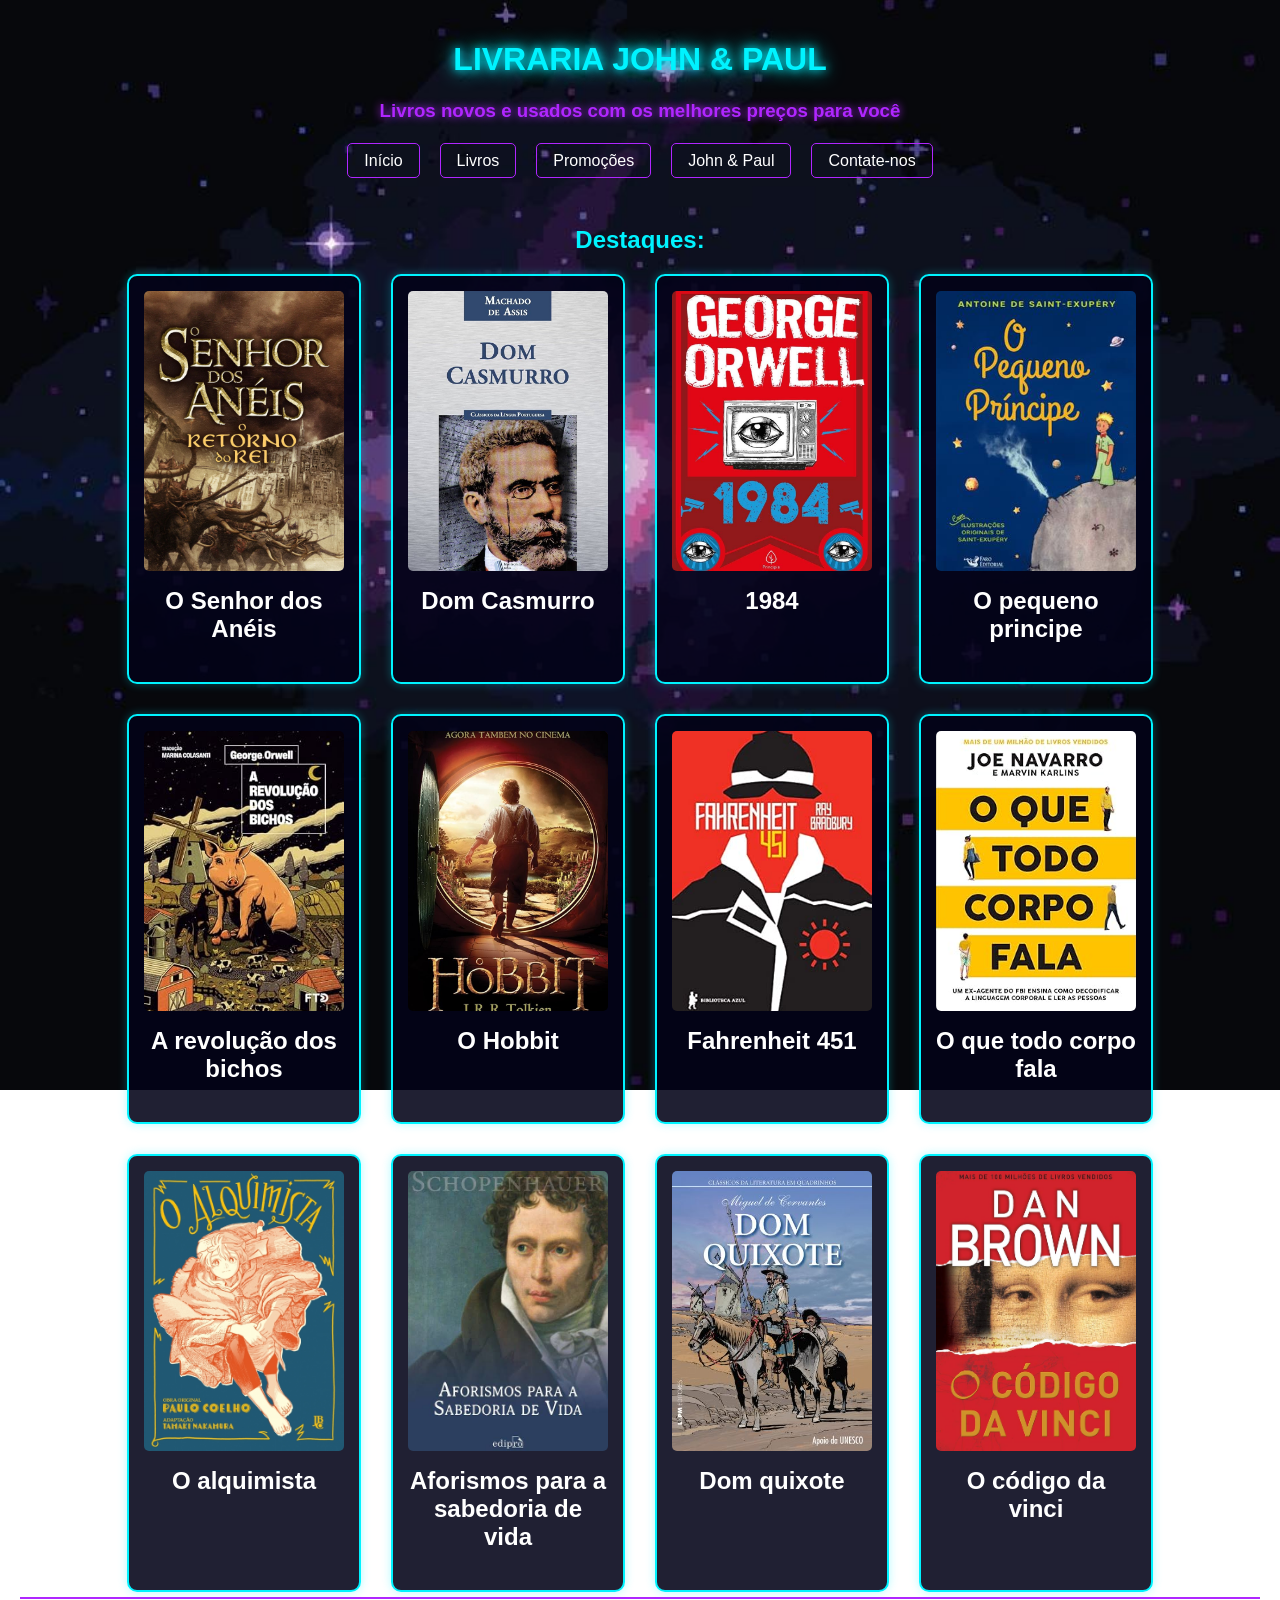
<file: src/index.html>
<!DOCTYPE html>
<html lang="pt-BR">
<head>
    <meta charset="UTF-8">
    <meta name="viewport" content="width=device-width, initial-scale=1.0">
    <title>Projeto Livraria - Início</title>
    <link rel="stylesheet" href="style.css">
</head>
<body>

    <!-- Cabeçalho -->
    <header>
        <h1>Livraria John & Paul</h1>
        <h3>Livros novos e usados com os melhores preços para você</h3>
    </header>

    <!-- Menu Superior -->
    <nav>
        <ul class="menu">
            <li><a href="index.html">Início</a></li>
            <li><a href="produtos.html">Livros</a></li>
            <li><a href="#">Promoções</a></li>
            <li><a href="sobre.html">John & Paul</a></li>
            <li><a href="contato.html">Contate-nos</a></li>
        </ul>
    </nav>

    <!-- Destaques -->
    <section>
        <h2>Destaques:
        
        <div class="livros-container">
            <div class="livro-card">
                <img src="img/capa1.webp" alt="O Senhor dos Anéis">
                <p>O Senhor dos Anéis</p>
            </div>

            <div class="livro-card">
                <img src="img/capa2.jpg" alt="Dom Casmurro">
                <p>Dom Casmurro</p>
            </div>

            <div class="livro-card">
                <img src="img/capa3.jpg" alt="1984">
                <p>1984</p>
            </div>

             <div class="livro-card">
                <img src="img/capa4.jpg" alt="O pequeno principe">
                <p>O pequeno principe</p>
            </div>

             <div class="livro-card">
                <img src="img/capa5.jpg" alt=" A revolução dos bichos">
                <p> A revolução dos bichos</p>
            </div>

             <div class="livro-card">
                <img src="img/capa6.jpg" alt="O Hobbit">
                <p> O Hobbit</p>
            </div>

             <div class="livro-card">
                <img src="img/capa7.jpg" alt="Fahrenheit 451">
                <p> Fahrenheit 451</p>
            </div>

             <div class="livro-card">
                <img src="img/capa8.jpg" alt="O que todo corpo fala">
                <p>O que todo corpo fala</p>
            </div>

             <div class="livro-card">
                <img src="img/capa9.jpg" alt=""O alquimista>
                <p>O alquimista</p>
            </div>

             <div class="livro-card">
                <img src="img/capa10.jpg" alt="Aforismos para a sabedoria de vida">
                <p>Aforismos para a sabedoria de vida</p>
            </div>

             <div class="livro-card">
                <img src="img/capa11.jpg" alt="Dom quixote">
                <p>Dom quixote</p>
            </div>

             <div class="livro-card">
                <img src="img/capa12.jpg" alt="O código da vinci">
                <p>O código da vinci</p>
            </div>

        </div>
    </section>

</body>
</html>
</file>
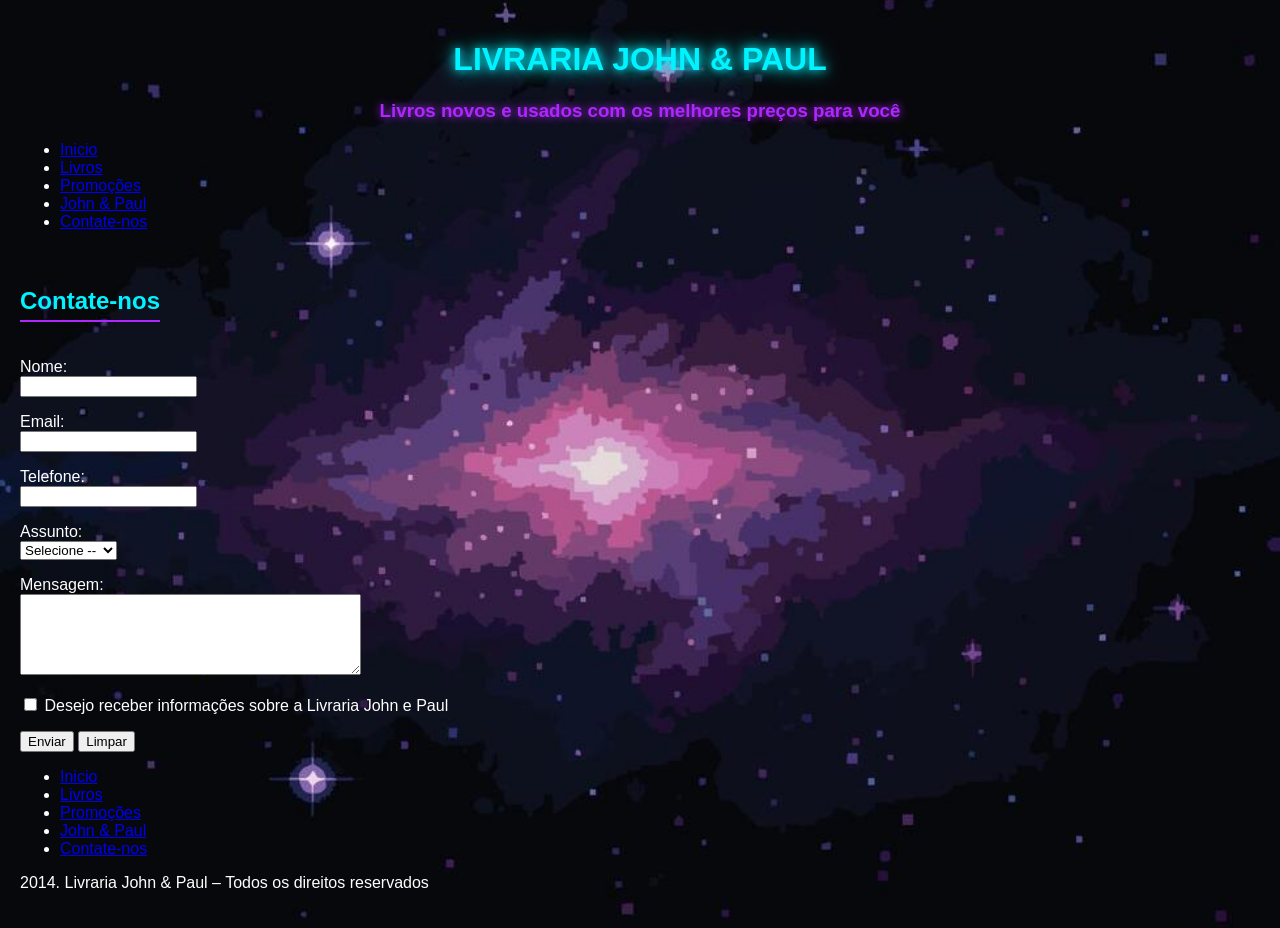
<file: src/contato.html>
<!DOCTYPE html>
<html lang="pt-BR">

<head>
    <meta charset="UTF-8">
    <meta name="viewport" content="width=device-width, initial-scale=1.0">
    <title>Projeto Livraria - Contato</title>
    <link rel="stylesheet" href="style.css">
</head>

<body>

    <!-- Cabeçalho -->
    <h1 style="color:#00f3ff; text-align: center;">Livraria John & Paul</h1>
    <h3 style="text-align: center;">Livros novos e usados com os melhores preços para você</h3>

    <!-- Menu Superior -->
    <ul>
        <li><a href="index.html">Inicio</a></li>
        <li><a href="produtos.html">Livros</a></li>
        <li><a href="#">Promoções</a></li>
        <li><a href="sobre.html">John & Paul</a></li>
        <li><a href="contato.html">Contate-nos</a></li>
    </ul>

    <!-- Formulário de Contato -->
    <h2>Contate-nos</h2>

    <form action="#" method="post">
        <p>
            <label for="nome">Nome:</label><br>
            <input type="text" id="nome" name="nome">
        </p>

        <p>
            <label for="email">Email:</label><br>
            <input type="email" id="email" name="email">
        </p>

        <p>
            <label for="telefone">Telefone:</label><br>
            <input type="tel" id="telefone" name="telefone">
        </p>

        <p>
            <label for="assunto">Assunto:</label><br>
            <select id="assunto" name="assunto">
                <option value="">Selecione --</option>
                <option value="trocas">Trocas</option>
                <option value="atendimento">Atendimento</option>
                <option value="comercial">Comercial</option>
                <option value="outros">Outros</option>
            </select>
        </p>

        <p>
            <label for="mensagem">Mensagem:</label><br>
            <textarea id="mensagem" name="mensagem" rows="5" cols="40"></textarea>
        </p>

        <p>
            <input type="checkbox" id="newsletter" name="newsletter">
            <label for="newsletter">Desejo receber informações sobre a Livraria John e Paul</label>
        </p>

        <p>
            <button type="submit">Enviar</button>
            <button type="reset">Limpar</button>
        </p>
    </form>

    <!-- Menu do Rodapé -->
    <ul>
        <li><a href="index.html">Inicio</a></li>
        <li><a href="produtos.html">Livros</a></li>
        <li><a href="#">Promoções</a></li>
        <li><a href="sobre.html">John & Paul</a></li>
        <li><a href="contato.html">Contate-nos</a></li>
    </ul>

    <!-- Rodapé -->
    <p>2014. Livraria John & Paul – Todos os direitos reservados</p>

</body>

</html>
</file>
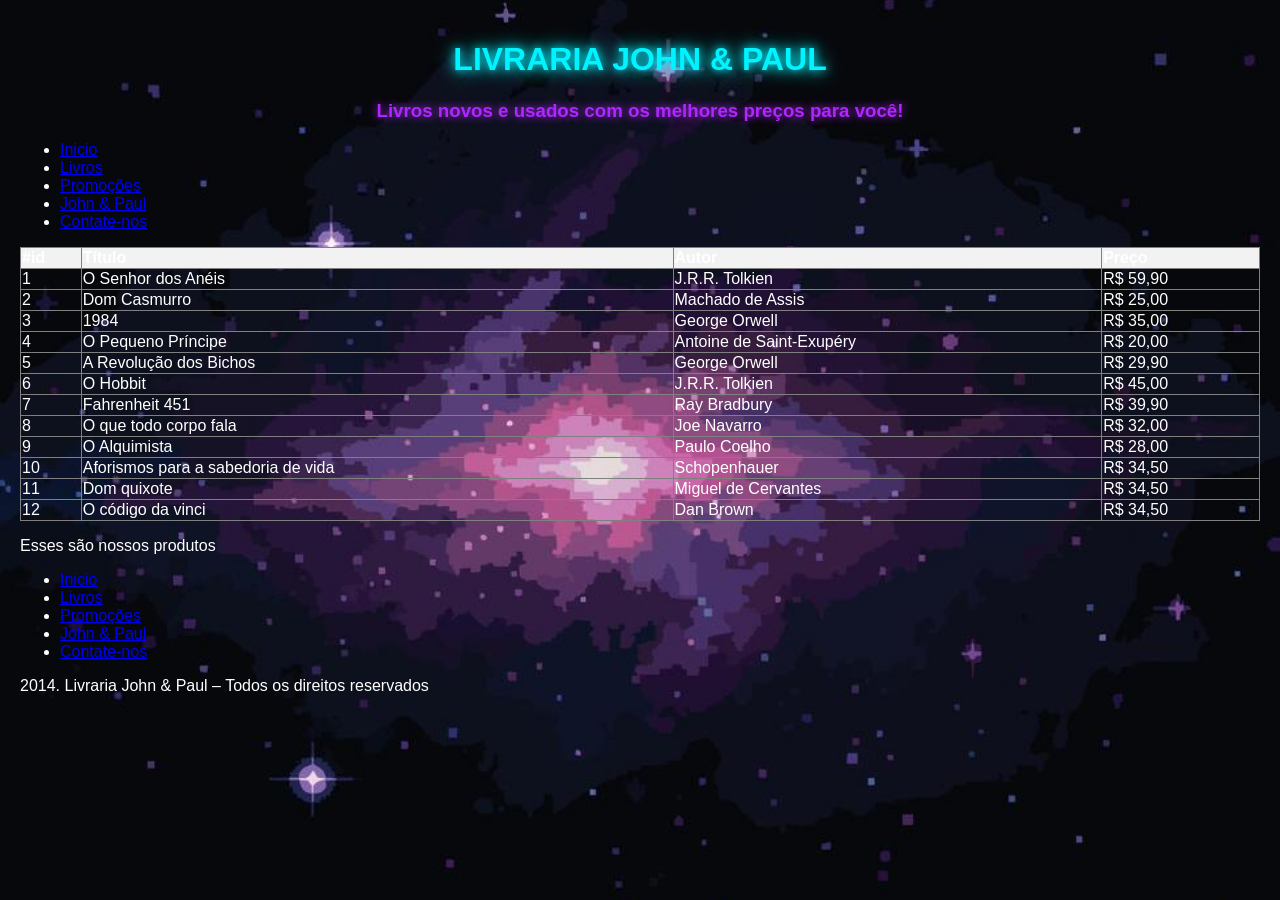
<file: src/produtos.html>
<!DOCTYPE html>
<html lang="pt-BR">
<head>
    <meta charset="UTF-8">
    <meta name="viewport" content="width=device-width, initial-scale=1.0">
    <title>Projeto Livraria - Produtos</title>
    <link rel="stylesheet" href="style.css"
    
</head>
<body>

    <!-- Cabeçalho -->
    <h1 style="color: #00f3ff; text-align: center;">Livraria John & Paul</h1>
    <h3 style="text-align: center;">Livros novos e usados com os melhores preços para você!</h3>

    <!-- Menu Superior -->
    <ul>
        <li><a href="index.html">Inicio</a></li>
        <li><a href="produtos.html">Livros</a></li>
        <li><a href="#">Promoções</a></li>
        <li><a href="sobre.html">John & Paul</a></li>
        <li><a href="contato.html">Contate-nos</a></li>
    </ul>

    <!-- Tabela de Produtos -->
    <table border="1" style="width: 100%; text-align: left; border-collapse: collapse;">
        <thead>
            <tr style="background-color: #f2f2f2;">
                <th>#id</th>
                <th>Título</th>
                <th>Autor</th>
                <th>Preço</th>
            </tr>
        </thead>
        <tbody>
            <tr>
                <td>1</td>
                <td>O Senhor dos Anéis</td>
                <td>J.R.R. Tolkien</td>
                <td>R$ 59,90</td>
            </tr>
            <tr>
                <td>2</td>
                <td>Dom Casmurro</td>
                <td>Machado de Assis</td>
                <td>R$ 25,00</td>
            </tr>
            <tr>
                <td>3</td>
                <td>1984</td>
                <td>George Orwell</td>
                <td>R$ 35,00</td>
            </tr>
            <tr>
                <td>4</td>
                <td>O Pequeno Príncipe</td>
                <td>Antoine de Saint-Exupéry</td>
                <td>R$ 20,00</td>
            </tr>
            <tr>
                <td>5</td>
                <td>A Revolução dos Bichos</td>
                <td>George Orwell</td>
                <td>R$ 29,90</td>
            </tr>
            <tr>
                <td>6</td>
                <td>O Hobbit</td>
                <td>J.R.R. Tolkien</td>
                <td>R$ 45,00</td>
            </tr>
            <tr>
                <td>7</td>
                <td>Fahrenheit 451</td>
                <td>Ray Bradbury</td>
                <td>R$ 39,90</td>
            </tr>
            <tr>
                <td>8</td>
                <td>O que todo corpo fala</td>
                <td>Joe Navarro</td>
                <td>R$ 32,00</td>
            </tr>
            <tr>
                <td>9</td>
                <td>O Alquimista</td>
                <td>Paulo Coelho</td>
                <td>R$ 28,00</td>
            </tr>
            <tr>
                <td>10</td>
                <td>Aforismos para a sabedoria de vida</td>
                <td>Schopenhauer</td>
                <td>R$ 34,50</td>
            </tr>
            <tr>
                <td>11</td>
                <td>Dom quixote</td>
                <td>Miguel de Cervantes</td>
                <td>R$ 34,50</td>
            </tr>
            <tr>
                <td>12</td>
                <td>O código da vinci</td>
                <td>Dan Brown</td>
                <td>R$ 34,50</td>
            </tr>  

        </tbody>
    </table>

    <p>Esses são nossos produtos</p>

    <!-- Menu do Rodapé -->
    <ul>
        <li><a href="index.html">Inicio</a></li>
        <li><a href="produtos.html">Livros</a></li>
        <li><a href="#">Promoções</a></li>
        <li><a href="sobre.html">John & Paul</a></li>
        <li><a href="contato.html">Contate-nos</a></li>
    </ul>

    <!-- Rodapé -->
    <p>2014. Livraria John & Paul – Todos os direitos reservados</p>

</body>
</html>
</file>
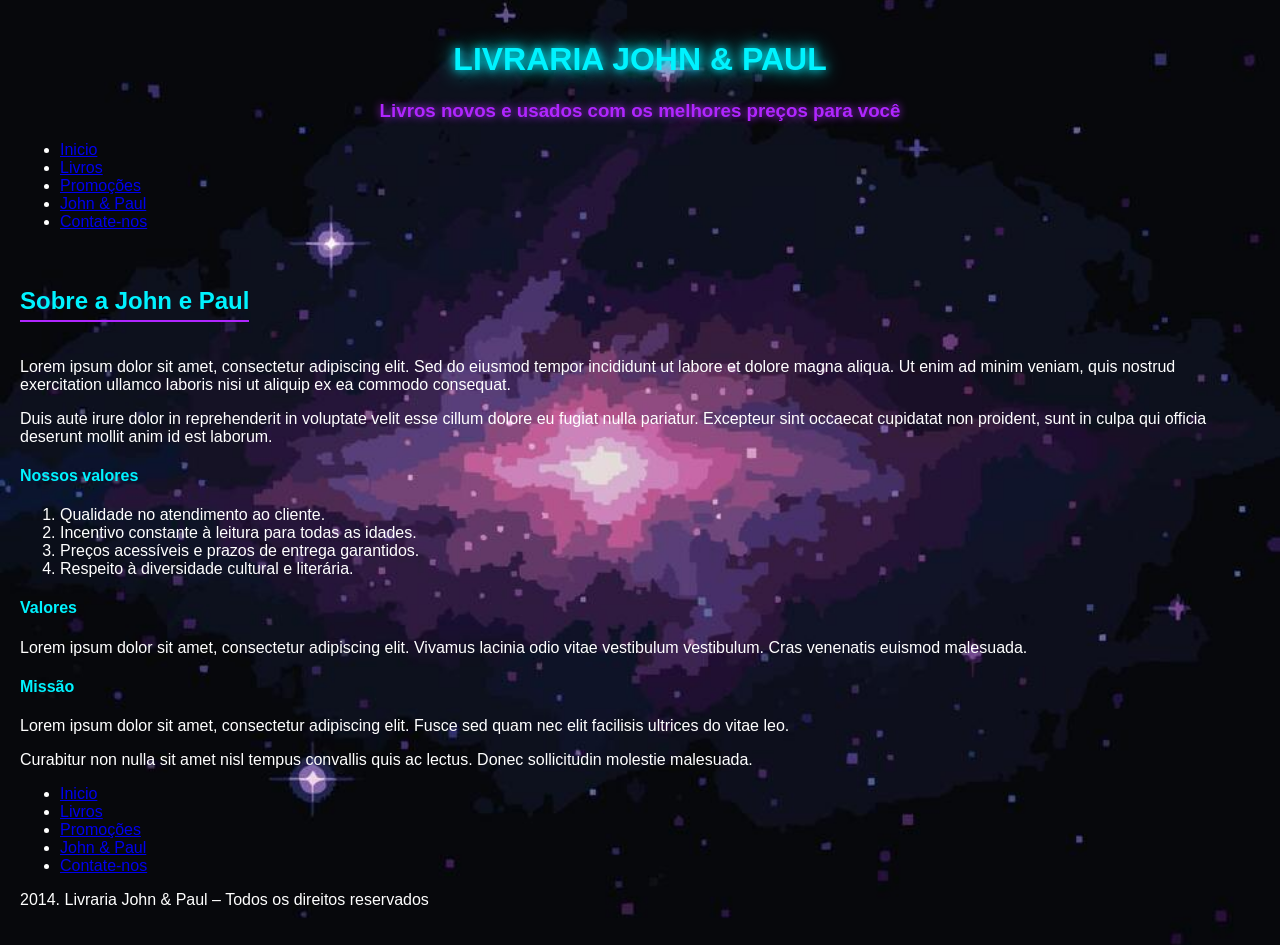
<file: src/sobre.html>
<!DOCTYPE html>
<html lang="pt-BR">

<head>
    <meta charset="UTF-8">
    <meta name="viewport" content="width=device-width, initial-scale=1.0">
    <title>Projeto Livraria - Sobre</title>
    <link rel="stylesheet" href="style.css">
</head>

<body>

    <!-- Cabeçalho -->
    <h1 style="color: #00f3ff; text-align: center;">Livraria John & Paul</h1>
    <h3 style="text-align: center;">Livros novos e usados com os melhores preços para você</h3>

    <!-- Menu Superior -->
    <ul>
        <li><a href="index.html">Inicio</a></li>
        <li><a href="produtos.html">Livros</a></li>
        <li><a href="#">Promoções</a></li>
        <li><a href="sobre.html">John & Paul</a></li>
        <li><a href="contato.html">Contate-nos</a></li>
    </ul>

    <!-- Conteúdo Principal -->
    <h2>Sobre a John e Paul</h2>
    <p>Lorem ipsum dolor sit amet, consectetur adipiscing elit. Sed do eiusmod tempor incididunt ut labore et dolore
        magna aliqua. Ut enim ad minim veniam, quis nostrud exercitation ullamco laboris nisi ut aliquip ex ea commodo
        consequat.</p>
    <p>Duis aute irure dolor in reprehenderit in voluptate velit esse cillum dolore eu fugiat nulla pariatur. Excepteur
        sint occaecat cupidatat non proident, sunt in culpa qui officia deserunt mollit anim id est laborum.</p>

    <h4 style="color:#00f3ff;">Nossos valores</h4>
    <ol>
        <li>Qualidade no atendimento ao cliente.</li>
        <li>Incentivo constante à leitura para todas as idades.</li>
        <li>Preços acessíveis e prazos de entrega garantidos.</li>
        <li>Respeito à diversidade cultural e literária.</li>
    </ol>

    <h4 style="color:#00f3ff;">Valores</h4>
    <p>Lorem ipsum dolor sit amet, consectetur adipiscing elit. Vivamus lacinia odio vitae vestibulum vestibulum. Cras
        venenatis euismod malesuada.</p>

    <h4 style="color: #00f3ff;">Missão</h4>
    <p>Lorem ipsum dolor sit amet, consectetur adipiscing elit. Fusce sed quam nec elit facilisis ultrices do vitae leo.
    </p>
    <p>Curabitur non nulla sit amet nisl tempus convallis quis ac lectus. Donec sollicitudin molestie malesuada.</p>

    <!-- Menu do Rodapé -->
    <ul>
        <li><a href="index.html">Inicio</a></li>
        <li><a href="produtos.html">Livros</a></li>
        <li><a href="#">Promoções</a></li>
        <li><a href="sobre.html">John & Paul</a></li>
        <li><a href="contato.html">Contate-nos</a></li>
    </ul>

    <!-- Rodapé -->
    <p>2014. Livraria John & Paul – Todos os direitos reservados</p>

</body>

</html>
</file>
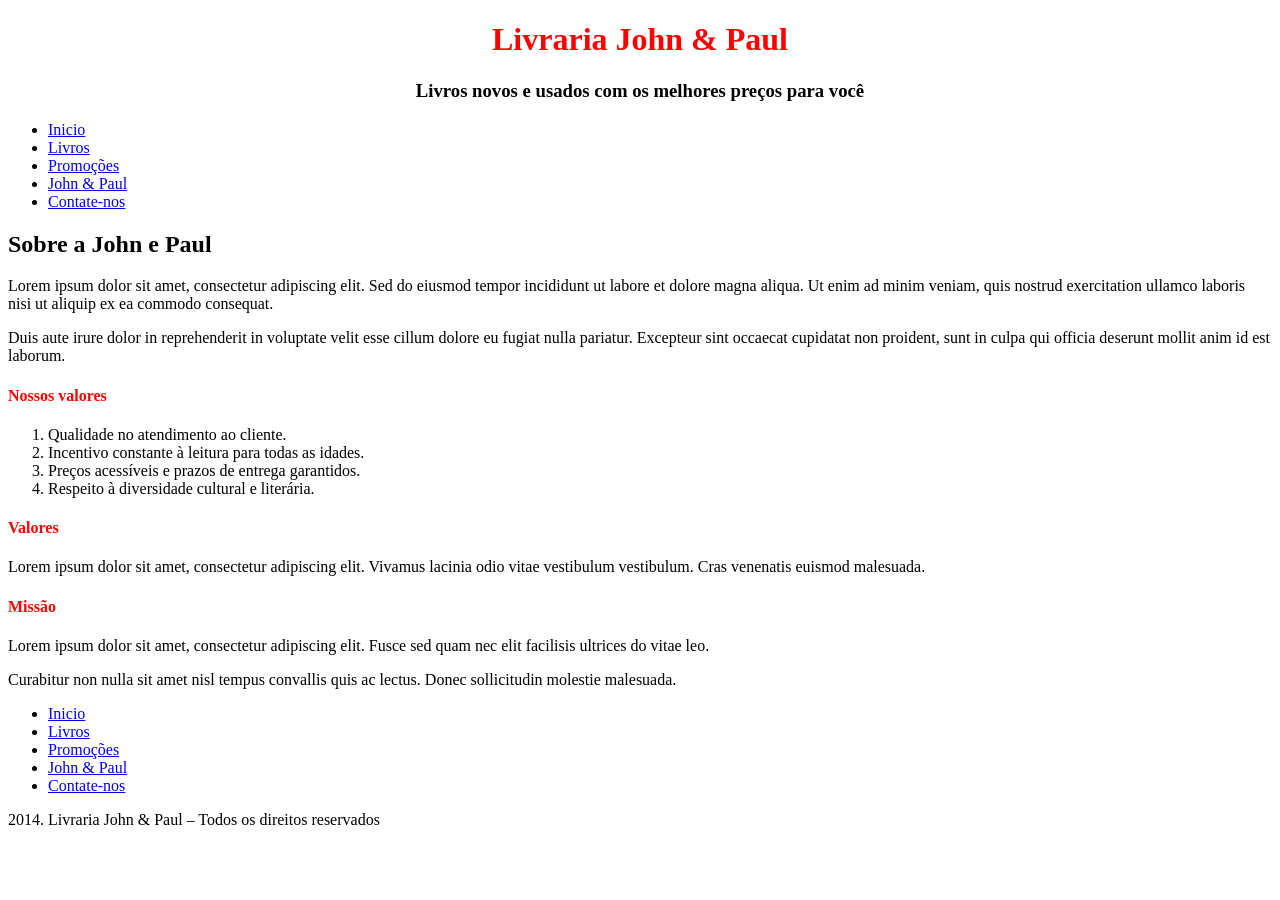
<file: src/img/sobre.html>
<!DOCTYPE html>
<html lang="pt-BR">
<head>
    <meta charset="UTF-8">
    <meta name="viewport" content="width=device-width, initial-scale=1.0">
    <title>Projeto Livraria - Sobre</title>
</head>
<body>

    <!-- Cabeçalho -->
    <h1 style="color: red; text-align: center;">Livraria John & Paul</h1>
    <h3 style="text-align: center;">Livros novos e usados com os melhores preços para você</h3>

    <!-- Menu Superior -->
    <ul>
        <li><a href="index.html">Inicio</a></li>
        <li><a href="produtos.html">Livros</a></li>
        <li><a href="#">Promoções</a></li>
        <li><a href="sobre.html">John & Paul</a></li>
        <li><a href="contato.html">Contate-nos</a></li>
    </ul>

    <!-- Conteúdo Principal -->
    <h2>Sobre a John e Paul</h2>
    <p>Lorem ipsum dolor sit amet, consectetur adipiscing elit. Sed do eiusmod tempor incididunt ut labore et dolore magna aliqua. Ut enim ad minim veniam, quis nostrud exercitation ullamco laboris nisi ut aliquip ex ea commodo consequat.</p>
    <p>Duis aute irure dolor in reprehenderit in voluptate velit esse cillum dolore eu fugiat nulla pariatur. Excepteur sint occaecat cupidatat non proident, sunt in culpa qui officia deserunt mollit anim id est laborum.</p>

    <h4 style="color: red;">Nossos valores</h4>
    <ol>
        <li>Qualidade no atendimento ao cliente.</li>
        <li>Incentivo constante à leitura para todas as idades.</li>
        <li>Preços acessíveis e prazos de entrega garantidos.</li>
        <li>Respeito à diversidade cultural e literária.</li>
    </ol>

    <h4 style="color: red;">Valores</h4>
    <p>Lorem ipsum dolor sit amet, consectetur adipiscing elit. Vivamus lacinia odio vitae vestibulum vestibulum. Cras venenatis euismod malesuada.</p>

    <h4 style="color: red;">Missão</h4>
    <p>Lorem ipsum dolor sit amet, consectetur adipiscing elit. Fusce sed quam nec elit facilisis ultrices do vitae leo.</p>
    <p>Curabitur non nulla sit amet nisl tempus convallis quis ac lectus. Donec sollicitudin molestie malesuada.</p>

    <!-- Menu do Rodapé -->
    <ul>
        <li><a href="index.html">Inicio</a></li>
        <li><a href="produtos.html">Livros</a></li>
        <li><a href="#">Promoções</a></li>
        <li><a href="sobre.html">John & Paul</a></li>
        <li><a href="contato.html">Contate-nos</a></li>
    </ul>

    <!-- Rodapé -->
    <p>2014. Livraria John & Paul – Todos os direitos reservados</p>

</body>
</html>
</file>
<file: src/style.css>
body {
    /*Define a imagem de fundo*/
    background-image: url('img/galaxia.jpg');

    /*Impede que a imagem fique se repetindo*/
    background-repeat: no-repeat;

    /*Faz a imagem cobrir toda a tela, sem distorcer */
    background-size: cover;

    /*Centraliza a imagem na tela */
    background-position: center;

    /*Mantém a imagem fixa ao rolar a página*/
    background-attachment: fixed;

    color: #ffffff;
    font-family: 'Segoe UI', Tahoma, Geneva, Verdana, sans-serif;
    margin: 0;
    padding: 20px;
}

/* Cabeçalho  */
h1 {
    color: #00f3ff;
    text-align: center;
    text-transform: uppercase;
    text-shadow: 0 0 10px #00f3ff, 0 0 20px #00f3ff;
}

h3 {
    text-align: center;
    color: #b026ff;
    text-shadow: 0 0 8px #b026ff;
}

h2 {
    color: #00f3ff;
    margin-top: 40px;
    border-bottom: 2px solid #b026ff;
    padding-bottom: 5px;
    display: inline-block;
    text-align: center;
}

/* Menu Navegação */
.menu {
    list-style: none;
    padding: 0;
    display: flex;
    justify-content: center;
    gap: 20px;
    margin-top: 30px;
}

.menu a {
    color: #ffffff;
    text-decoration: none;
    padding: 8px 16px;
    border: 1px solid #b026ff;
    border-radius: 5px;
    transition: 0.3s;
}

.menu a:hover {
    background-color: #b026ff;
    color: #fff;
    box-shadow: 0 0 15px #b026ff;
}

/* --- ORGANIZAÇÃO DOS LIVROS */
.livros-container {
    display: flex;             /* Coloca os itens lado a lado */
    flex-wrap: wrap;           /* Quebra linha se não couber na tela */
    justify-content: center;   /* centraliza os cards no meio da tela*/
    gap: 30px;                 /* Espaçamento entre os livros */
    margin-top: 20px;
}

.livro-card {
    background-color: #030318e1;
    border: 2px solid #00f3ff;
    border-radius: 10px;
    padding: 15px;
    text-align: center;
    width: 200px;              /* Largura fixa do card */
    box-shadow: 0 0 10px rgba(0, 243, 255, 0.3);
    transition: transform 0.3s, box-shadow 0.3s;
}

/* Efeito ao passar o mouse no livro */
.livro-card:hover {
    transform: translateY(-8px);
    box-shadow: 0 0 20px #00f3ff, 0 0 30px #b026ff;
    border-color: #b026ff;
}

/* Ajuste e padronização do tamanho das imagens */
.livro-card img {
    width: 100%;               /* Preenche a largura do card */
    height: 280px;             /* Altura padrão para todas as capas */
    object-fit: cover;         /* Evita distorcer a imagem */
    border-radius: 5px;
}

.livro-card p {
    margin-top: 10px;
    font-weight: bold;
    color: #ffffff;
}
</file>
